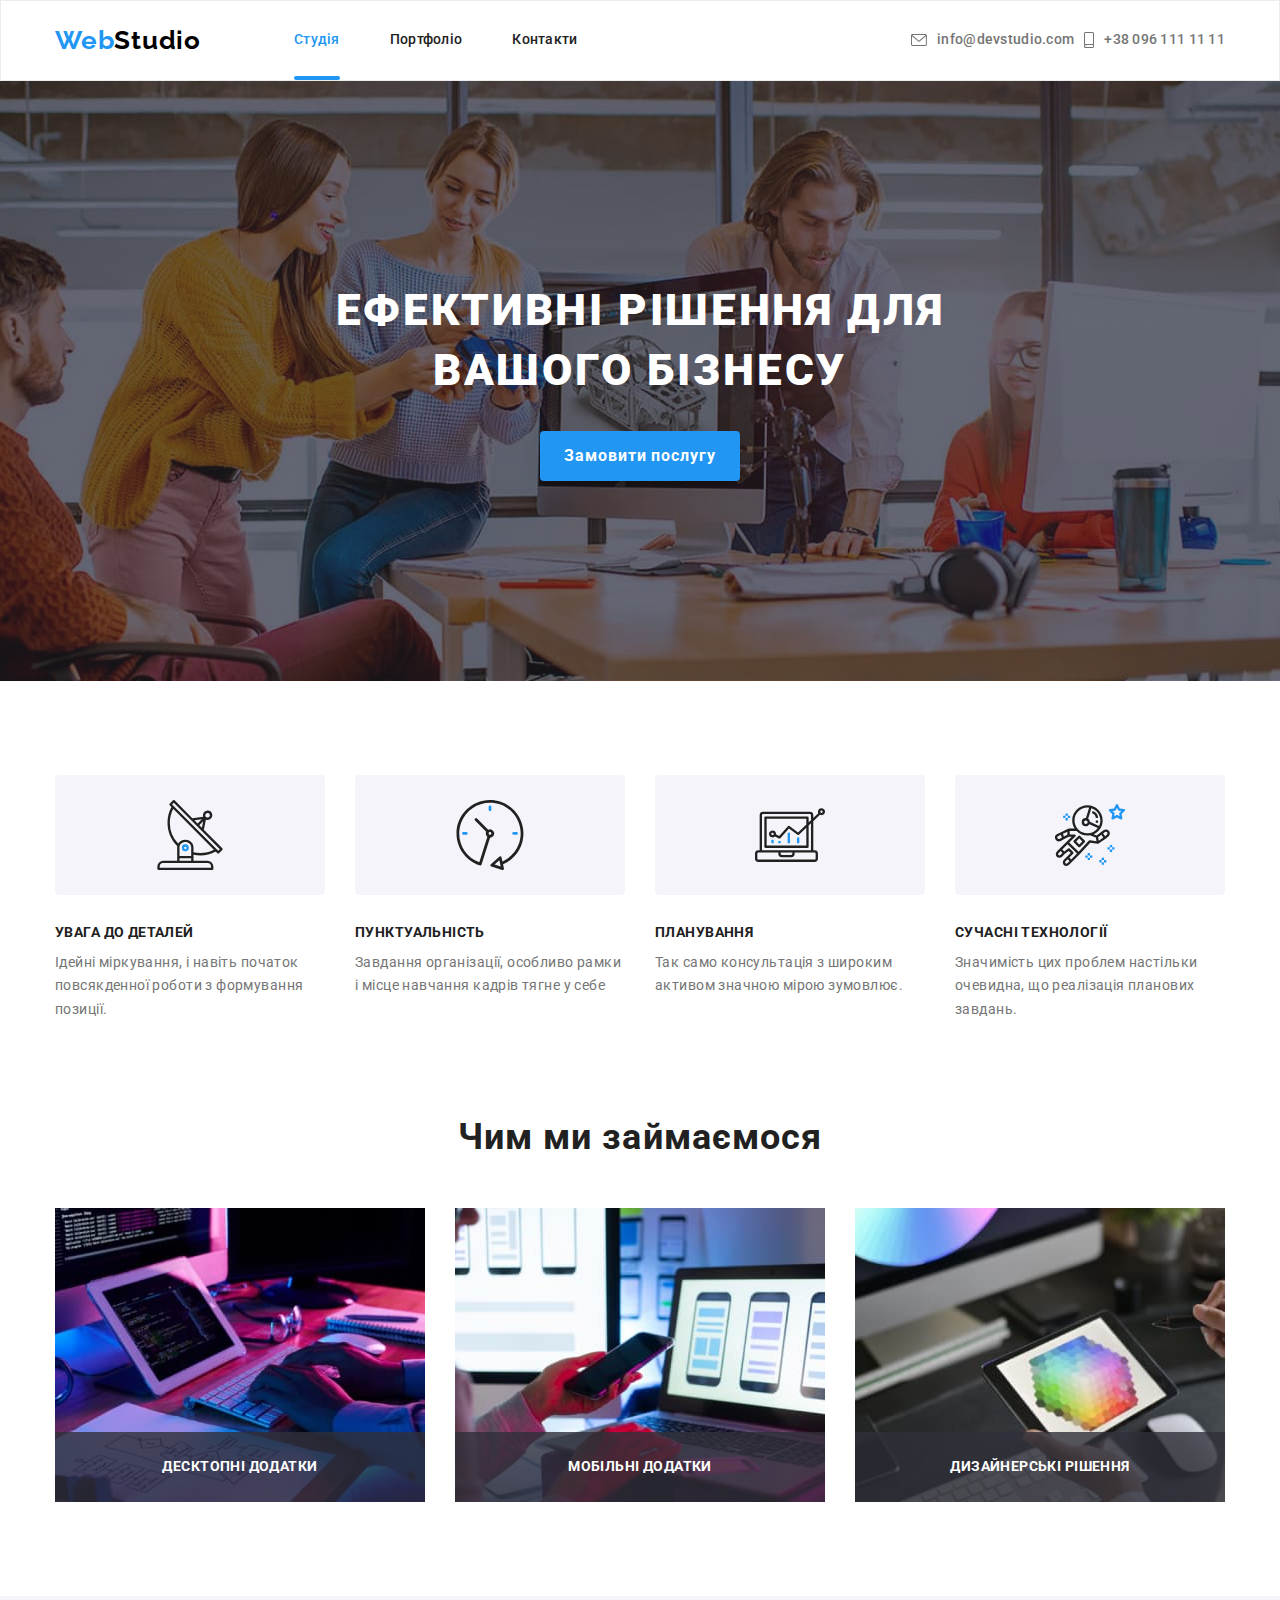
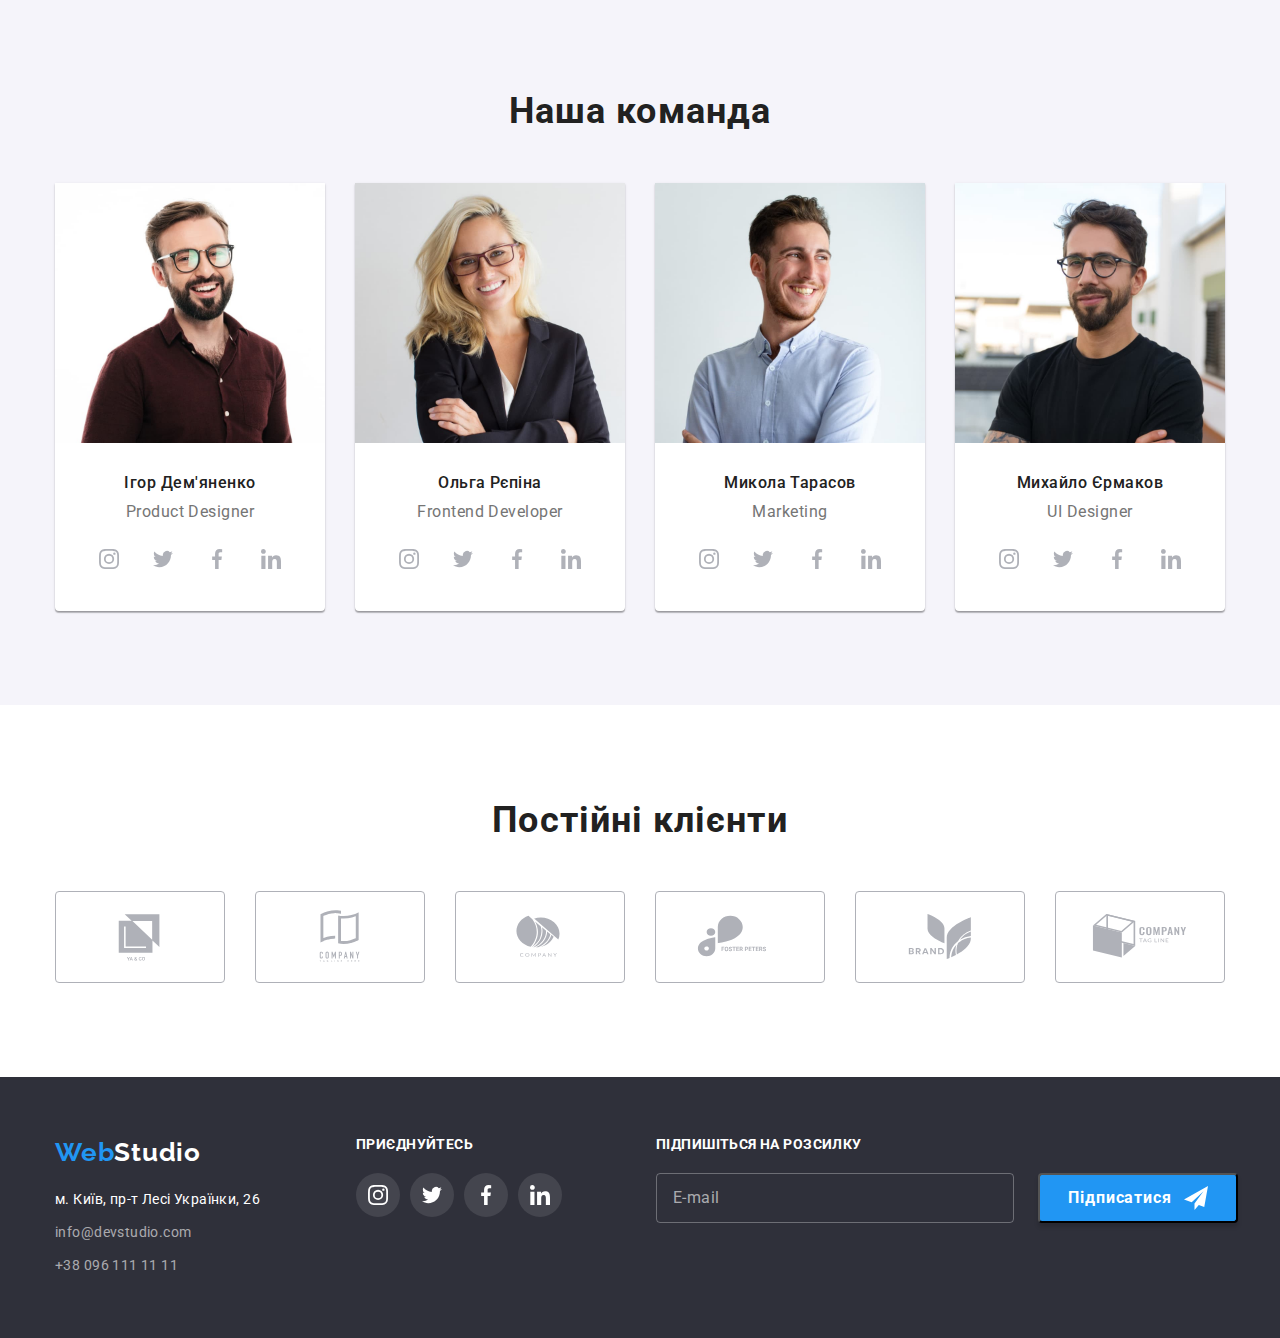
<file: index.html>
<!DOCTYPE html>
<html lang="uk">
  <head>
    <meta charset="UTF-8" />
    <meta http-equiv="X-UA-Compatible" content="IE=edge" />
    <meta name="viewport" content="width=device-width, initial-scale=1.0" />
    <title>Document</title>
    <link rel="preconnect" href="https://fonts.googleapis.com" />
    <link rel="preconnect" href="https://fonts.gstatic.com" crossorigin />
    <link
      href="https://fonts.googleapis.com/css2?family=Raleway:wght@700&family=Roboto:wght@400;500;700;900&display=swap"
      rel="stylesheet"
    />
    <link
      rel="stylesheet"
      href="https://cdnjs.cloudflare.com/ajax/libs/modern-normalize/1.1.0/modern-normalize.min.css"
    />
    <!-- <link rel="stylesheet" href="./css/styles.css" /> -->
    <link rel="stylesheet" href="./css/main.min.css" />
  </head>
  <body>
    <header class="header">
      <div class="container header__container">
        <nav class="navigation">
          <a href="./index.html" class="logo navigation__logo link">
            <span class="logoaccent">Web</span>Studio</a
          >
          <ul class="navigation__list list">
            <li><a href="./index.html" class="link current">Студія</a></li>
            <li><a href="./portfolio.html" class="link">Портфоліо</a></li>
            <li><a href="" class="link">Контакти</a></li>
          </ul>
        </nav>
        <ul class="contact list">
          <li class="contact__item">
            <a href="mailto:info@devstudio.com" class="link list contact-link">
              <svg class="icon-mail" width="16" height="12">
                <use href="./images/icons.svg#icon-envelope"></use>
              </svg>
              info@devstudio.com</a
            >
          </li>
          <li class="contact__item">
            <a href="tel:+380961111111" class="link list contact-link">
              <svg class="icon-tel" width="10" height="16">
                <use href="./images/icons.svg#icon-smartphone"></use>
              </svg>
              +38 096 111 11 11</a
            >
          </li>
        </ul>
        <button type="button" class="button menu-open" data-menu-open>
          <svg width="40" height="40">
            <use href="./images/icons.svg#icon-menu-open"></use>
          </svg>
        </button>
      </div>
      <div class="mob-menu is-hidden" data-menu>
        <div class="menu-container">
          <div class="mob-menu-top">
            <button type="button" class="button menu-close" data-menu-close>
              <svg width="40" height="40">
                <use href="./images/icons.svg#icon-menu-close"></use>
              </svg>
            </button>
            <div>
              <ul class="mob-navigation-list list">
                <li class="mob-navigation-list__item">
                  <a
                    href="./index.html"
                    class="link mob-navigation-list__link current"
                    >Студія</a
                  >
                </li>
                <li class="mob-navigation-list__item">
                  <a
                    href="./portfolio.html"
                    class="link mob-navigation-list__link"
                    >Портфоліо</a
                  >
                </li>
                <li class="mob-navigation-list__item">
                  <a href="" class="link mob-navigation-list__link">Контакти</a>
                </li>
              </ul>
            </div>
          </div>
          <div class="mob-menu-bottom">
            <ul class="mob-contact list">
              <li class="mob-contact__item">
                <a href="tel:+380961111111" class="link list mob-contact-tel"
                  >+38 096 111 11 11</a
                >
              </li>
              <li class="mob-contact__item">
                <a
                  href="mailto:info@devstudio.com"
                  class="link list mob-contact-mail"
                  >info@devstudio.com</a
                >
              </li>
            </ul>
            <ul class="mob-soc-list list">
              <li class="mob-soc-item">
                <a
                  href=""
                  target="_blank"
                  rel="noopener noreferrer nofollow"
                  class="mob-soc-link link"
                  >Instagram</a
                >
              </li>
              <li class="mob-soc-item">
                <a
                  href=""
                  target="_blank"
                  rel="noopener noreferrer nofollow"
                  class="mob-soc-link link"
                >
                  Twitter</a
                >
              </li>
              <li class="mob-soc-item">
                <a
                  href=""
                  target="_blank"
                  rel="noopener noreferrer nofollow"
                  class="mob-soc-link link"
                >
                  Facebook</a
                >
              </li>
              <li class="mob-soc-item">
                <a
                  href=""
                  target="_blank"
                  rel="noopener noreferrer nofollow"
                  class="mob-soc-link link"
                >
                  LinkedIn</a
                >
              </li>
            </ul>
          </div>
        </div>
      </div>
    </header>
    <main>
      <section class="section hero">
        <div class="container">
          <h1 class="hero-title">Ефективні рішення для вашого бізнесу</h1>
          <button type="button" class="hero-button" data-modal-open>
            Замовити послугу
          </button>
        </div>
      </section>
      <section class="section">
        <div class="container">
          <h2 class="section-title visually-hidden">Переваги</h2>
          <ul class="features list">
            <li class="features__item">
              <div class="features__icon">
                <svg width="70" height="70">
                  <use href="./images/icons.svg#icon-antenna"></use>
                </svg>
              </div>
              <h3 class="features__title">Увага до деталей</h3>
              <p class="features__txt">
                Ідейні міркування, і навіть початок повсякденної роботи з
                формування позиції.
              </p>
            </li>
            <li class="features__item">
              <div class="features__icon">
                <svg width="70" height="70">
                  <use href="./images/icons.svg#icon-clock"></use>
                </svg>
              </div>
              <h3 class="features__title">Пунктуальність</h3>
              <p class="features__txt">
                Завдання організації, особливо рамки і місце навчання кадрів
                тягне у себе
              </p>
            </li>
            <li class="features__item">
              <div class="features__icon">
                <svg width="70" height="70">
                  <use href="./images/icons.svg#icon-diagram"></use>
                </svg>
              </div>
              <h3 class="features__title">Планування</h3>
              <p class="features__txt">
                Так само консультація з широким активом значною мірою зумовлює.
              </p>
            </li>
            <li class="features__item">
              <div class="features__icon">
                <svg width="70" height="70">
                  <use href="./images/icons.svg#icon-astronaut"></use>
                </svg>
              </div>
              <h3 class="features__title">Сучасні технології</h3>
              <p class="features__txt">
                Значимість цих проблем настільки очевидна, що реалізація
                планових завдань.
              </p>
            </li>
          </ul>
        </div>
      </section>
      <section class="section works">
        <div class="container">
          <h2 class="section-title work__title">Чим ми займаємося</h2>
          <ul class="work__list list">
            <li>
              <div class="work__thumb">
                <img
                  srcset="
                    ./images/works/box1.jpg     1x,
                    ./images/works/box-1-2x.jpg 2x
                  "
                  src="./images/works/box1.jpg"
                  alt="Руки на клавіатурі"
                  width="370"
                />
                <p class="work__name">Десктопні додатки</p>
              </div>
            </li>
            <li>
              <div class="work__thumb">
                <img
                  srcset="
                    ./images/works/box2.jpg     1x,
                    ./images/works/box-2-2x.jpg 2x
                  "
                  src="./images/works/box2.jpg"
                  alt="Руки з телефоном"
                  width="370"
                />
                <p class="work__name">Мобільні додатки</p>
              </div>
            </li>
            <li>
              <div class="work__thumb">
                <img
                  srcset="
                    ./images/works/box3.jpg     1x,
                    ./images/works/box-3-2x.jpg 2x
                  "
                  src="./images/works/box3.jpg"
                  alt="Руки з планшетом"
                  width="370"
                />
                <p class="work__name">Дизайнерські рішення</p>
              </div>
            </li>
          </ul>
        </div>
      </section>
      <section class="section team-section">
        <div class="container">
          <h2 class="section-title">Наша команда</h2>
          <ul class="team-list list">
            <li>
              <picture>
                <source
                  srcset="
                    ./images/team/demianenko.jpg    1x,
                    ./images/team/demianenko-2x.jpg 2x
                  "
                  media="(min-width: 1200px)"
                />
                <source
                  srcset="
                    ./images/team/demianenko-tab.jpg    1x,
                    ./images/team/demianenko-tab-2x.jpg 2x
                  "
                  media="(min-width: 768px)"
                />
                <source
                  srcset="
                    ./images/team/demianenko-mob.jpg    1x,
                    ./images/team/demianenko-mob-2x.jpg 2x
                  "
                  media="(min-width: 320px)"
                />
                <img
                  src="./images/team/demianenko.jpg"
                  alt="хлопець в бордовій сорочці"
                  width="450"
                  class="team-list-img"
                />
              </picture>
              <div class="team-sign">
                <h3 class="section-title">Ігор Дем'яненко</h3>
                <p lang="en">Product Designer</p>
                <ul class="soc-list list">
                  <li class="soc-item">
                    <a
                      href=""
                      target="_blank"
                      rel="noopener noreferrer nofollow"
                      class="soc-link link"
                    >
                      <svg class="soc-icon" width="20" height="20">
                        <use
                          href="./images/icons.svg#icon-instagram"
                        ></use></svg
                    ></a>
                  </li>
                  <li class="soc-item">
                    <a
                      href=""
                      target="_blank"
                      rel="noopener noreferrer nofollow"
                      class="soc-link link"
                    >
                      <svg class="soc-icon" width="20" height="20">
                        <use href="./images/icons.svg#icon-twitter"></use></svg
                    ></a>
                  </li>
                  <li class="soc-item">
                    <a
                      href=""
                      target="_blank"
                      rel="noopener noreferrer nofollow"
                      class="soc-link link"
                    >
                      <svg class="soc-icon" width="20" height="20">
                        <use href="./images/icons.svg#icon-facebook"></use></svg
                    ></a>
                  </li>
                  <li class="soc-item">
                    <a
                      href=""
                      target="_blank"
                      rel="noopener noreferrer nofollow"
                      class="soc-link link"
                    >
                      <svg class="soc-icon" width="20" height="20">
                        <use href="./images/icons.svg#icon-linkedin"></use></svg
                    ></a>
                  </li>
                </ul>
              </div>
            </li>
            <li>
              <picture>
                <source
                  srcset="
                    ./images/team/repina.jpg    1x,
                    ./images/team/repina-2x.jpg 2x
                  "
                  media="(min-width: 1200px)"
                />
                <source
                  srcset="
                    ./images/team/repina-tab.jpg    1x,
                    ./images/team/repina-tab-2x.jpg 2x
                  "
                  media="(min-width: 768px)"
                />
                <source
                  srcset="
                    ./images/team/repina-mob.jpg    1x,
                    ./images/team/repina-mob-2x.jpg 2x
                  "
                  media="(min-width: 320px)"
                />
                <img
                  src="./images/team/repina.jpg"
                  alt="Дівчина в окулярах"
                  width="450"
                  class="team-list-img"
                />
              </picture>

              <div class="team-sign">
                <h3 class="section-title">Ольга Рєпіна</h3>
                <p lang="en">Frontend Developer</p>
                <ul class="soc-list list">
                  <li class="soc-item">
                    <a
                      href=""
                      target="_blank"
                      rel="noopener noreferrer nofollow"
                      class="soc-link link"
                    >
                      <svg class="soc-icon" width="20" height="20">
                        <use
                          href="./images/icons.svg#icon-instagram"
                        ></use></svg
                    ></a>
                  </li>
                  <li class="soc-item">
                    <a
                      href=""
                      target="_blank"
                      rel="noopener noreferrer nofollow"
                      class="soc-link link"
                    >
                      <svg class="soc-icon" width="20" height="20">
                        <use href="./images/icons.svg#icon-twitter"></use></svg
                    ></a>
                  </li>
                  <li class="soc-item">
                    <a
                      href=""
                      target="_blank"
                      rel="noopener noreferrer nofollow"
                      class="soc-link link"
                    >
                      <svg class="soc-icon" width="20" height="20">
                        <use href="./images/icons.svg#icon-facebook"></use></svg
                    ></a>
                  </li>
                  <li class="soc-item">
                    <a
                      href=""
                      target="_blank"
                      rel="noopener noreferrer nofollow"
                      class="soc-link link"
                    >
                      <svg class="soc-icon" width="20" height="20">
                        <use href="./images/icons.svg#icon-linkedin"></use></svg
                    ></a>
                  </li>
                </ul>
              </div>
            </li>
            <li>
              <picture>
                <source
                  srcset="
                    ./images/team/tarasov.jpg    1x,
                    ./images/team/tarasov-2x.jpg 2x
                  "
                  media="(min-width: 1200px)"
                />
                <source
                  srcset="
                    ./images/team/tarasov-tab.jpg    1x,
                    ./images/team/tarasov-tab-2x.jpg 2x
                  "
                  media="(min-width: 768px)"
                />
                <source
                  srcset="
                    ./images/team/tarasov-mob.jpg    1x,
                    ./images/team/tarasov-mob-2x.jpg 2x
                  "
                  media="(min-width: 320px)"
                />
                <img
                  src="./images/team/tarasov.jpg"
                  alt="хлопець в білій сорочці"
                  width="450"
                  class="team-list-img"
                />
              </picture>
              <div class="team-sign">
                <h3 class="section-title">Микола Тарасов</h3>
                <p lang="en">Marketing</p>
                <ul class="soc-list list">
                  <li class="soc-item">
                    <a
                      href=""
                      target="_blank"
                      rel="noopener noreferrer nofollow"
                      class="soc-link link"
                    >
                      <svg class="soc-icon" width="20" height="20">
                        <use
                          href="./images/icons.svg#icon-instagram"
                        ></use></svg
                    ></a>
                  </li>
                  <li class="soc-item">
                    <a
                      href=""
                      target="_blank"
                      rel="noopener noreferrer nofollow"
                      class="soc-link link"
                    >
                      <svg class="soc-icon" width="20" height="20">
                        <use href="./images/icons.svg#icon-twitter"></use></svg
                    ></a>
                  </li>
                  <li class="soc-item">
                    <a
                      href=""
                      target="_blank"
                      rel="noopener noreferrer nofollow"
                      class="soc-link link"
                    >
                      <svg class="soc-icon" width="20" height="20">
                        <use href="./images/icons.svg#icon-facebook"></use></svg
                    ></a>
                  </li>
                  <li class="soc-item">
                    <a
                      href=""
                      target="_blank"
                      rel="noopener noreferrer nofollow"
                      class="soc-link link"
                    >
                      <svg class="soc-icon" width="20" height="20">
                        <use href="./images/icons.svg#icon-linkedin"></use></svg
                    ></a>
                  </li>
                </ul>
              </div>
            </li>
            <li>
              <picture>
                <source
                  srcset="
                    ./images/team/ermakov.jpg    1x,
                    ./images/team/ermakov-2x.jpg 2x
                  "
                  media="(min-width: 1200px)"
                />
                <source
                  srcset="
                    ./images/team/ermakov-tab.jpg    1x,
                    ./images/team/ermakov-tab-2x.jpg 2x
                  "
                  media="(min-width: 768px)"
                />
                <source
                  srcset="
                    ./images/team/ermakov-mob.jpg    1x,
                    ./images/team/ermakov-mob-2x.jpg 2x
                  "
                  media="(min-width: 320px)"
                />
                <img
                  src="./images/team/ermakov.jpg"
                  alt="хлопець в окулярах"
                  width="450"
                  class="team-list-img"
                />
              </picture>
              <div class="team-sign">
                <h3 class="section-title">Михайло Єрмаков</h3>
                <p lang="en">UI Designer</p>
                <ul class="soc-list list">
                  <li class="soc-item">
                    <a
                      href=""
                      target="_blank"
                      rel="noopener noreferrer nofollow"
                      class="soc-link link"
                    >
                      <svg class="soc-icon" width="20" height="20">
                        <use
                          href="./images/icons.svg#icon-instagram"
                        ></use></svg
                    ></a>
                  </li>
                  <li class="soc-item">
                    <a
                      href=""
                      target="_blank"
                      rel="noopener noreferrer nofollow"
                      class="soc-link link"
                    >
                      <svg class="soc-icon" width="20" height="20">
                        <use href="./images/icons.svg#icon-twitter"></use></svg
                    ></a>
                  </li>
                  <li class="soc-item">
                    <a
                      href=""
                      target="_blank"
                      rel="noopener noreferrer nofollow"
                      class="soc-link link"
                    >
                      <svg class="soc-icon" width="20" height="20">
                        <use href="./images/icons.svg#icon-facebook"></use></svg
                    ></a>
                  </li>
                  <li class="soc-item">
                    <a
                      href=""
                      target="_blank"
                      rel="noopener noreferrer nofollow"
                      class="soc-link link"
                    >
                      <svg class="soc-icon" width="20" height="20">
                        <use href="./images/icons.svg#icon-linkedin"></use></svg
                    ></a>
                  </li>
                </ul>
              </div>
            </li>
          </ul>
        </div>
      </section>
      <section class="section clients-section">
        <div class="container">
          <h2 class="section-title clients-section-title">Постійні клієнти</h2>
          <ul class="client-list list">
            <li class="client-item">
              <a href="" class="client-link link">
                <svg class="client-icon" width="106" height="60">
                  <use href="./images/icons.svg#icon-client1"></use>
                </svg>
              </a>
            </li>
            <li class="client-item">
              <a href="" class="client-link link">
                <svg class="client-icon" width="106" height="60">
                  <use href="./images/icons.svg#icon-client2"></use>
                </svg>
              </a>
            </li>
            <li class="client-item">
              <a href="" class="client-link link">
                <svg class="client-icon" width="106" height="60">
                  <use href="./images/icons.svg#icon-client3"></use>
                </svg>
              </a>
            </li>
            <li class="client-item">
              <a href="" class="client-link link">
                <svg class="client-icon" width="106" height="60">
                  <use href="./images/icons.svg#icon-client4"></use>
                </svg>
              </a>
            </li>
            <li class="client-item">
              <a href="" class="client-link link">
                <svg class="client-icon" width="106" height="60">
                  <use href="./images/icons.svg#icon-client5"></use>
                </svg>
              </a>
            </li>
            <li class="client-item">
              <a href="" class="client-link link">
                <svg class="client-icon" width="106" height="60">
                  <use href="./images/icons.svg#icon-client6"></use>
                </svg>
              </a>
            </li>
          </ul>
        </div>
      </section>
    </main>
    <footer class="section footer">
      <div class="container footer-container">
        <div class="footer-thumb">
          <div class="footer-block">
            <a href="./index.html" class="logo link">
              <span class="logoaccent">Web</span>Studio
            </a>
            <address>
              <ul class="footer-list list">
                <li class="footer-list-item">
                  <a
                    href="https://goo.gl/maps/CPtrU1FHBa2aNyZL9"
                    target="_blank"
                    rel="noopener noreferrer nofollow"
                    class="link"
                    >м. Київ, пр-т Лесі Українки, 26</a
                  >
                </li>
                <li class="footer-list-item">
                  <a href="mailto:info@devstudio.com" class="link mail"
                    >info@devstudio.com</a
                  >
                </li>
                <li class="footer-list-item">
                  <a href="tel:+380961111111" class="link tel"
                    >+38 096 111 11 11</a
                  >
                </li>
              </ul>
            </address>
          </div>
          <div class="footer-block">
            <p class="footer-slogan">приєднуйтесь</p>
            <ul class="footer-soc-list list">
              <li class="footer-soc-item">
                <a
                  href=""
                  target="_blank"
                  rel="noopener noreferrer nofollow"
                  class="footer-soc-link link"
                >
                  <svg class="soc-icon" width="20" height="20">
                    <use href="./images/icons.svg#icon-instagram"></use></svg
                ></a>
              </li>
              <li class="footer-soc-item">
                <a
                  href=""
                  target="_blank"
                  rel="noopener noreferrer nofollow"
                  class="footer-soc-link link"
                >
                  <svg class="soc-icon" width="20" height="20">
                    <use href="./images/icons.svg#icon-twitter"></use></svg
                ></a>
              </li>
              <li class="footer-soc-item">
                <a
                  href=""
                  target="_blank"
                  rel="noopener noreferrer nofollow"
                  class="footer-soc-link link"
                >
                  <svg class="soc-icon" width="20" height="20">
                    <use href="./images/icons.svg#icon-facebook"></use></svg
                ></a>
              </li>
              <li class="footer-soc-item">
                <a
                  href=""
                  target="_blank"
                  rel="noopener noreferrer nofollow"
                  class="footer-soc-link link"
                >
                  <svg class="soc-icon" width="20" height="20">
                    <use href="./images/icons.svg#icon-linkedin"></use></svg
                ></a>
              </li>
            </ul>
          </div>
        </div>
        <div class="footer-block">
          <p class="mailing-slogan">Підпишіться на розсилку</p>
          <form class="form-mailing">
            <input
              class="mailing-input"
              type="email"
              name="mail"
              id="mail"
              placeholder="E-mail"
            />
            <label for="mail"></label>
            <button type="submit" class="mailing-btn">
              Підписатися
              <svg class="mailing-icon" width="24" height="24">
                <use href="./images/icons.svg#icon-send"></use>
              </svg>
            </button>
          </form>
        </div>
      </div>
    </footer>
    <div class="backdrop is-hidden" data-modal>
      <div class="modal">
        <button type="button" class="modal-close" data-modal-close>
          <svg class="modal-close-icon" width="18" height="18">
            <use href="./images/icons.svg#icon-close"></use>
          </svg>
        </button>
        <p class="modal-title">Залиште свої дані, ми вам передзвонимо</p>
        <form class="modal-form">
          <div class="modal-field">
            <label for="user-name" class="input-label">Ім'я</label>
            <div class="input-wrap">
              <input
                type="text"
                name="user-name"
                id="user-name"
                class="modal-input"
                autofocus
                required
              />
              <svg class="modal-icon" width="18" height="18">
                <use href="./images/icons.svg#icon-person"></use>
              </svg>
            </div>
          </div>
          <div class="modal-field">
            <label for="user-tel" class="input-label">Телефон</label>
            <div class="input-wrap">
              <input
                type="tel"
                name="user-tel"
                id="user-tel"
                class="modal-input"
                required
              />
              <svg class="modal-icon" width="18" height="18">
                <use href="./images/icons.svg#icon-phone"></use>
              </svg>
            </div>
          </div>
          <div class="modal-field">
            <label for="user-email" class="input-label">Пошта</label>
            <div class="input-wrap">
              <input
                type="email"
                name="user-email"
                id="user-email"
                class="modal-input"
                required
              />
              <svg class="modal-icon" width="18" height="18">
                <use href="./images/icons.svg#icon-email"></use>
              </svg>
            </div>
          </div>
          <div class="textarea-field">
            <label for="user-comment" class="input-label">Коментар</label>
            <textarea
              name="user-comment"
              id="user-comment"
              placeholder="Введіть текст"
              class="modal-textarea"
            ></textarea>
          </div>
          <div class="check-field">
            <input
              type="checkbox"
              name="privacy"
              id="privacy"
              required
              class="input-check"
            />
            <label for="privacy" class="check-text">
              <span class="checked-icon">
                <svg width="16" height="15">
                  <use href="./images/icons.svg#icon-checked"></use>
                </svg>
              </span>
              Погоджуюся з розсилкою та приймаю
              <a href="" class="link check-link">Умови договору</a></label
            >
          </div>
          <div class="modal-sendbtn">
            <button type="submit" class="button-send-form">Відправити</button>
          </div>
        </form>
      </div>
    </div>
    <script src="./js/modal.js"></script>
    <script src="./js/menu.js"></script>
  </body>
</html>
</file>
<file: css/styles.css>
/*акцент #2196F3*/
/*основной цвет текста #757575*/
/*цвет заголовков #212121 */
/*белый #FFFFFF */
/*переменный цвет фона #F5F4FA*/
/*альтернативный цвет фона #2F303A*/

/* HEADER */






/* Site auth */



/* Hero */

  




/* Section */

/* Features */





/* Works */




/* Team */






/* Clients */


/* Portfolio filter */



/* Portfolio gallery */




/* Footer */






/* Modal */
</file>
<file: css/main.min.css>
html{box-sizing:border-box}*,*::before,*::after{box-sizing:inherit}:root{--color-accent: #2196f3;--primary-text-color: #757575;--secondary-text-color: #212121;--text-white: #ffffff;--text-black: #000000;--footer-mail-tel: rgba(255, 255, 255, 0.6);--bcg-main: #ffffff;--bcg-secondary: #f5f4fa;--bcg-dark: #2f303a;--bcg-btn-hover: #188ce8}p,h1,h2,h3,h4,h5,h6{margin:0}ul,ol{margin:0;padding-left:0}button{cursor:pointer}address{font-style:normal}img{display:block;width:100%;height:auto;max-width:100%}body{background-color:var(--bcg-main);color:var(--primary-text-color);font-family:Roboto,sans-serif}.is-hidden{opacity:0;visibility:hidden;pointer-events:none}.list{list-style:none}.link{text-decoration:none}.container{padding-left:15px;padding-right:15px;margin:0 auto}@media screen and (min-width: 480px){.container{width:480px}}@media screen and (min-width: 768px){.container{width:768px}}@media screen and (min-width: 1200px){.container{width:1200px}}.section{background-color:var(--bcg-main);padding-top:60px;padding-bottom:60px}@media screen and (min-width: 1200px){.section{padding-top:94px;padding-bottom:94px}}.section-title{color:var(--secondary-text-color)}.visually-hidden{position:absolute;white-space:nowrap;width:1px;height:1px;overflow:hidden;border:0;padding:0;clip:rect(0 0 0 0);-webkit-clip-path:inset(50%);clip-path:inset(50%);margin:-1px}.header{padding-top:6px;padding-bottom:6px;border:1px solid #ececec}@media screen and (min-width: 768px){.header{padding-top:18px;padding-bottom:18px}}@media screen and (min-width: 1200px){.header{padding-top:24px;padding-bottom:24px}}.header__container{display:flex;align-items:center}.navigation{display:flex;align-items:center}.logo{font-family:"Raleway",sans-serif;font-weight:700;font-size:24px;line-height:1.16;letter-spacing:.03em;color:var(--text-black)}@media screen and (min-width: 1200px){.logo{font-size:26px;line-height:1.19}}@media screen and (min-width: 768px){.navigation__logo{margin-right:88px}}@media screen and (min-width: 1200px){.navigation__logo{margin-right:93px}}.logoaccent{font-family:"Raleway",sans-serif;font-weight:700;font-size:24px;line-height:1.16;letter-spacing:.03em;color:var(--color-accent)}@media screen and (min-width: 1200px){.logoaccent{font-size:26px;line-height:1.19}}.navigation__list{display:none;gap:50px;width:281px;height:16px}.navigation__list .link{position:relative;display:block;font-weight:500;font-size:14px;line-height:1.14;letter-spacing:.02em;color:var(--secondary-text-color);transition:color 250ms cubic-bezier(0.4, 0, 0.2, 1)}@media screen and (min-width: 768px){.navigation__list .link{height:40px}}@media screen and (min-width: 1200px){.navigation__list .link{height:40px}}.navigation__list .link:hover,.navigation__list .link:focus{color:var(--color-accent)}@media screen and (min-width: 768px){.navigation__list{display:flex}}.navigation__list .link.current{color:var(--color-accent)}.navigation__list .link.current:after{content:"";position:absolute;left:0;top:100%;transform:translate(0, 100%);width:100%;height:4px;background-color:var(--color-accent);border-radius:2px;display:block}.contact{display:none;align-items:center;justify-content:center;margin-left:auto;gap:50px}.contact-link{display:flex;align-items:center;gap:10px;fill:currentColor}@media screen and (min-width: 768px){.contact{display:flex;flex-direction:column;align-items:flex-start;justify-content:flex-start;gap:10px}}@media screen and (min-width: 1200px){.contact{display:flex;flex-direction:row;align-items:center;gap:10px}}@media screen and (min-width: 768px){.icon-mail{width:14px;height:10px}.icon-mail .icon-tel{width:10px;height:14px}}@media screen and (min-width: 1200px){.icon-mail{width:16px;height:12px}.icon-mail .icon-tel{width:10px;height:16px}}.contact .link{font-weight:500;font-size:14px;line-height:1.14;letter-spacing:.02em;color:var(--primary-text-color);transition:color 250ms cubic-bezier(0.4, 0, 0.2, 1)}.contact .link:hover,.contact .link:focus{color:var(--color-accent)}.menu-open{margin-left:auto;border:none;background-color:rgba(0,0,0,0)}@media screen and (min-width: 768px){.menu-open{display:none}}.mob-menu{position:relative;width:100vw;height:100vh;background-color:#fff;top:0;position:fixed;z-index:1;padding-top:48px;padding-bottom:48px}.mob-menu>.menu-container{height:100%;display:flex;flex-direction:column;justify-content:space-between;overflow:auto}.menu-container{padding-left:40px;padding-right:40px}.menu-close{position:absolute;top:10px;right:15px;border:none;background-color:rgba(0,0,0,0)}.menu-close:hover,.menu-close:focus{fill:var(--color-accent)}.mob-navigation-list{display:flex;flex-direction:column;gap:32px}.mob-navigation-list__link{display:block;font-weight:500;font-size:40px;line-height:1.17;letter-spacing:.02em;color:var(--secondary-text-color);transition:color 250ms cubic-bezier(0.4, 0, 0.2, 1)}.mob-navigation-list__link:hover,.mob-navigation-list__link:focus{color:var(--color-accent)}.mob-navigation-list__link.current{color:var(--color-accent)}.mob-menu-bottom{display:flex;flex-direction:column;gap:64px}.mob-contact{display:flex;flex-direction:column;gap:32px}.mob-contact-tel{font-weight:500;font-size:34px;line-height:1.1764705882;letter-spacing:.02em;color:var(--color-accent)}.mob-contact-mail{display:block;font-weight:500;font-size:24px;line-height:1.1666666667;letter-spacing:.02em;color:var(--primary-text-color)}.mob-soc-list{display:flex;gap:20px}.mob-soc-item{position:relative}.mob-soc-item:not(:last-child)::after{position:absolute;content:"";right:-10px;width:1px;height:22px;background-color:rgba(33,33,33,.2)}.mob-soc-link{font-weight:500;font-size:18px;line-height:1.22;letter-spacing:.02em;color:var(--color-accent)}.hero{max-width:480px;width:100%;padding-top:118px;padding-bottom:118px;margin-left:auto;margin-right:auto;background-color:var(--bcg-dark);background-image:linear-gradient(rgba(47, 48, 58, 0.4), rgba(47, 48, 58, 0.4)),url("../images/hero/hero-mob.jpg");background-size:cover;background-repeat:no-repeat;background-position:center;color:var(--text-white)}@media(min-device-pixel-ratio: 2),(-webkit-min-device-pixel-ratio: 2),(min-resolution: 192dpi),(min-resolution: 2dppx){.hero{background-image:linear-gradient(rgba(47, 48, 58, 0.4), rgba(47, 48, 58, 0.4)),url("../images/hero/hero-mob-2x.jpg")}}@media screen and (min-width: 768px){.hero{max-width:768px;background-image:linear-gradient(rgba(47, 48, 58, 0.4), rgba(47, 48, 58, 0.4)),url("../images/hero/hero-tab.jpg")}}@media screen and (min-width: 768px)and (min-device-pixel-ratio: 2),screen and (min-width: 768px)and (-webkit-min-device-pixel-ratio: 2),screen and (min-width: 768px)and (min-resolution: 192dpi),screen and (min-width: 768px)and (min-resolution: 2dppx){.hero{background-image:linear-gradient(rgba(47, 48, 58, 0.4), rgba(47, 48, 58, 0.4)),url("../images/hero/hero-tab-2x.jpg")}}@media screen and (min-width: 1200px){.hero{max-width:1600px;padding-top:200px;padding-bottom:200px;background-image:linear-gradient(rgba(47, 48, 58, 0.4), rgba(47, 48, 58, 0.4)),url("../images/hero/hero.jpg")}}@media screen and (min-width: 1200px)and (min-device-pixel-ratio: 2),screen and (min-width: 1200px)and (-webkit-min-device-pixel-ratio: 2),screen and (min-width: 1200px)and (min-resolution: 192dpi),screen and (min-width: 1200px)and (min-resolution: 2dppx){.hero{background-image:linear-gradient(rgba(47, 48, 58, 0.4), rgba(47, 48, 58, 0.4)),url("../images/hero/hero-2x.jpg")}}.hero-title{display:block;font-weight:900;font-size:26px;line-height:1.62;text-align:center;letter-spacing:.06em;text-transform:uppercase;margin:0 auto 30px auto}@media screen and (min-width: 768px){.hero-title{max-width:360px}}@media screen and (min-width: 1200px){.hero-title{font-size:44px;line-height:1.36;max-width:696px}}.hero-button{display:block;font-family:inherit;font-weight:700;font-size:16px;line-height:1.875;letter-spacing:.06em;background-color:var(--color-accent);color:var(--text-white);box-shadow:0px 4px 4px rgba(0,0,0,.15);border:none;border-radius:4px;width:200px;height:50px;margin:0 auto;transition:color 250ms cubic-bezier(0.4, 0, 0.2, 1),background-color 250ms cubic-bezier(0.4, 0, 0.2, 1),box-shadow 250ms cubic-bezier(0.4, 0, 0.2, 1)}.hero-button:hover,.hero-button:focus{background-color:var(--bcg-btn-hover);color:var(--text-white);box-shadow:0px 4px 4px rgba(0,0,0,.15)}.features{display:flex;flex-wrap:wrap;gap:30px}.features li{width:100%}@media screen and (min-width: 768px){.features li{width:calc((100% - 30px)/2)}}@media screen and (min-width: 1200px){.features li{width:calc((100% - 90px)/4)}}.features__icon{display:flex;height:120px;background-color:var(--bcg-secondary);border-radius:4px;align-items:center;justify-content:center;margin-bottom:30px}.features__title{font-size:14px;line-height:1.14;font-weight:700;letter-spacing:.03em;text-transform:uppercase;text-align:center;color:var(--secondary-text-color);margin-bottom:10px}@media screen and (min-width: 768px){.features__title{text-align:start}}.features__txt{font-size:14px;line-height:1.71;letter-spacing:.03em;font-size:14px;line-height:1.71;letter-spacing:.03em;color:var(--primary-text-color)}.works{padding-top:0}@media(max-width: 1199px){.works{display:none}}.work__title{font-weight:700;font-size:36px;line-height:1.17;text-align:center;letter-spacing:.03em;margin-bottom:50px}.work__list{display:flex;gap:30px}.work__thumb{position:relative}.work__name{position:absolute;bottom:0;width:100%;height:70px;display:flex;font-weight:700;font-size:14px;line-height:1.14;align-items:center;justify-content:center;letter-spacing:.03em;text-transform:uppercase;background-color:rgba(47,48,58,.8);color:var(--text-white)}.team-section{background-color:var(--bcg-secondary)}.team-section h2{font-weight:700;font-size:28px;line-height:1.14;text-align:center;letter-spacing:.03em;margin-bottom:30px}@media screen and (min-width: 1200px){.team-section h2{font-size:36px;line-height:1.17;margin-bottom:50px}}.team-list{display:flex;flex-wrap:wrap;gap:30px}.team-list>li{width:100%;box-shadow:0px 1px 3px rgba(0,0,0,.12),0px 1px 1px rgba(0,0,0,.14),0px 2px 1px rgba(0,0,0,.2);border-radius:0px 0px 4px 4px;background-color:#fff}@media screen and (min-width: 768px){.team-list>li{width:calc((100% - 30px)/2)}}@media screen and (min-width: 1200px){.team-list>li{width:calc((100% - 90px)/4)}}.team-list h3{font-weight:500;font-size:16px;line-height:1.19;text-align:center;letter-spacing:.03em;margin-bottom:10px}.team-list p{line-height:1.19;text-align:center;letter-spacing:.03em;margin-bottom:16px}.team-sign{padding-top:30px;padding-bottom:30px}.soc-list{display:flex;justify-content:center;gap:10px}.soc-item{width:44px;height:44px}.soc-link{width:100%;height:100%;display:flex;align-items:center;justify-content:center;border-radius:50%;fill:#afb1b8;transition:background-color 250ms cubic-bezier(0.4, 0, 0.2, 1),fill 250ms cubic-bezier(0.4, 0, 0.2, 1)}.soc-link:hover,.soc-link:focus{background-color:var(--color-accent);fill:var(--text-white)}.clients-section-title{font-weight:700;font-size:28px;line-height:1.14;text-align:center;letter-spacing:.03em;margin-bottom:30px}@media screen and (min-width: 1200px){.clients-section-title{font-size:36px;line-height:1.17;margin-bottom:50px}}.client-list{display:flex;flex-wrap:wrap;gap:30px}.client-item{width:calc((100% - 30px)/2);height:92px}@media screen and (min-width: 768px){.client-item{width:calc((100% - 60px)/3)}}@media screen and (min-width: 1200px){.client-item{width:calc((100% - 150px)/6)}}.client-link{width:100%;height:100%;border:1px solid #afb1b8;border-radius:4px;display:flex;align-items:center;justify-content:center;fill:#afb1b8;transition:border-color 250ms cubic-bezier(0.4, 0, 0.2, 1),fill 250ms cubic-bezier(0.4, 0, 0.2, 1)}.client-link:hover,.client-link:focus{border-color:var(--color-accent);fill:var(--color-accent)}.filter-list{display:flex;flex-wrap:wrap;align-items:center;justify-content:flex-start;row-gap:8px;-moz-column-gap:15px;column-gap:15px;margin-bottom:40px}@media screen and (min-width: 768px){.filter-list{justify-content:center}}.filter-button{background-color:var(--bcg-secondary);color:var(--secondary-text-color);height:38px;font-family:inherit;font-weight:500;font-size:16px;line-height:1.62;text-align:center;letter-spacing:.03em;border:none;border-radius:4px;padding:6px 22px;transition:color 250ms cubic-bezier(0.4, 0, 0.2, 1),background-color 250ms cubic-bezier(0.4, 0, 0.2, 1),box-shadow 250ms cubic-bezier(0.4, 0, 0.2, 1)}.filter-button:hover,.filter-button:focus{background-color:var(--color-accent);color:var(--text-white);box-shadow:0px 4px 4px rgba(0,0,0,.25)}.filter-button.current{background-color:var(--color-accent);color:var(--text-white);padding:6px 25px}.gallery-container{display:flex;flex-wrap:wrap;gap:30px;align-items:center;justify-content:center;width:100%}@media screen and (min-width: 768px){.gallery-container{justify-content:flex-start}}.gallery-card{background-color:var(--bcg-main)}@media screen and (min-width: 480px){.gallery-card{max-width:450px}}@media screen and (min-width: 768px){.gallery-card{width:354px;flex-basis:calc((100% - 30px)/2);row-gap:30px;-moz-column-gap:30px;column-gap:30px}}@media screen and (min-width: 1200px){.gallery-card{flex-basis:calc((100% - 60px)/3)}}.gallery-card-link{display:inline-block;transition:box-shadow 250ms cubic-bezier(0.4, 0, 0.2, 1)}.gallery-card-link:hover .gallery-card-overlay{transform:translateY(0)}.gallery-card-link:hover,.gallery-card-link:focus{box-shadow:0px 1px 1px rgba(0,0,0,.12),0px 4px 4px rgba(0,0,0,.06),1px 4px 6px rgba(0,0,0,.16)}.gallery-card-thumb{position:relative;overflow:hidden}.gallery-card-overlay{position:absolute;top:0;left:0;width:100%;height:100%;transform:translateY(100%);transition:transform 250ms cubic-bezier(0.4, 0, 0.2, 1);display:flex;align-items:center;justify-content:center;padding:24px;font-size:18px;line-height:1.56;letter-spacing:.03em;color:var(--text-white);background-color:rgba(33,150,243,.9)}.gallery-card-sign{padding:20px 24px;height:110px;border-right:1px solid #eee;border-bottom:1px solid #eee;border-left:1px solid #eee}@media screen and (min-width: 768px){.gallery-card-sign{height:146px}}.gallery-card-title{font-weight:700;font-size:18px;line-height:2;letter-spacing:.06em;color:var(--secondary-text-color)}.gallery-card-txt{font-size:16px;line-height:1.88;letter-spacing:.03em;color:var(--primary-text-color)}.footer{background-color:var(--bcg-dark)}.footer .link{font-style:normal;font-size:14px;line-height:1.71;letter-spacing:.03em;color:var(--text-white);transition:color 250ms cubic-bezier(0.4, 0, 0.2, 1)}.footer .link:hover,.footer .link:focus{color:var(--color-accent)}@media screen and (min-width: 1200px){.footer{padding-top:60px;padding-bottom:60px}}.footer-container{width:100%}@media screen and (min-width: 768px){.footer-container{width:768px}.footer-container .footer-thumb{display:flex;justify-content:space-around}}@media screen and (min-width: 1200px){.footer-container{width:1200px;display:flex;gap:94px;align-items:flex-start;justify-content:space-between}}.footer-thumb{margin-bottom:60px}@media screen and (min-width: 1200px){.footer-thumb{display:flex;gap:70px;margin:0}}.footer-block{display:block;text-align:center}@media screen and (min-width: 1200px){.footer-block{text-align:start}}.footer .logo{font-family:"Raleway",sans-serif;font-weight:700;font-size:24px;line-height:1.16;letter-spacing:.03em;color:var(--text-white);display:block;margin-right:0;margin-bottom:20px}@media screen and (min-width: 1200px){.footer .logo{font-size:26px;line-height:1.15}}.footer-block:not(:last-child){margin-bottom:60px}@media screen and (min-width: 768px){.footer-block:not(:last-child){margin-bottom:0}}.footer-list{display:inline-block;width:231px}@media screen and (min-width: 768px){.footer-list{margin-bottom:0}}.footer-list .footer-list-item:not(:last-child){margin-bottom:9px}.footer-list .mail{color:var(--footer-mail-tel);display:inline-block}.footer-list .tel{color:var(--footer-mail-tel)}.footer-slogan{font-weight:700;font-size:14px;line-height:1.14;letter-spacing:.03em;text-transform:uppercase;color:var(--text-white);margin-bottom:20px}.footer-soc-list{display:flex;width:206px;justify-content:center;gap:10px;margin:0 auto}.footer-soc-item{width:44px;height:44px}.footer-soc-item .link{width:100%;height:100%;display:flex;align-items:center;justify-content:center;border-radius:50%;background-color:rgba(255,255,255,.1);fill:#fff;transition:background-color 250ms cubic-bezier(0.4, 0, 0.2, 1),fill 250ms cubic-bezier(0.4, 0, 0.2, 1)}.footer-soc-link:hover,.footer-soc-link:focus{background-color:var(--color-accent);fill:var(--text-white)}.form-mailing{display:flex;gap:20px;flex-direction:column;align-items:center}@media screen and (min-width: 1200px){.form-mailing{display:flex;flex-direction:row;gap:12px;margin:0;justify-content:flex-end}}.mailing-slogan{font-weight:700;font-size:14px;line-height:1.14;letter-spacing:.03em;text-transform:uppercase;color:var(--text-white);margin-bottom:20px}.mailing-input{width:100%;height:50px;padding:15px 16px;border:1px solid rgba(255,255,255,.3);border-radius:4px;background-color:rgba(0,0,0,0)}.mailing-input::-moz-placeholder{font-size:16px;line-height:1.25;align-items:center;letter-spacing:.03em;color:rgba(255,255,255,.6)}.mailing-input:-ms-input-placeholder{font-size:16px;line-height:1.25;align-items:center;letter-spacing:.03em;color:rgba(255,255,255,.6)}.mailing-input::placeholder{font-size:16px;line-height:1.25;align-items:center;letter-spacing:.03em;color:rgba(255,255,255,.6)}@media screen and (min-width: 480px){.mailing-input{width:450px}}@media screen and (min-width: 768px){.mailing-input{width:450px}}@media screen and (min-width: 1200px){.mailing-input{width:358px}}.mailing-btn{display:inline-flex;gap:12px;width:200px;height:50px;color:#fff;font-weight:700;font-size:16px;line-height:1.88;align-items:center;justify-content:center;letter-spacing:.06em;background-color:var(--color-accent);box-shadow:0px 4px 4px rgba(0,0,0,.15);border-radius:4px;transition:background-color 250ms cubic-bezier(0.4, 0, 0.2, 1)}.mailing-btn:hover,.mailing-btn:focus{background-color:var(--bcg-btn-hover)}.mailing-icon{fill:#fff}.backdrop{position:fixed;top:0;left:0;width:100%;height:100%;background-color:rgba(0,0,0,.2);transition:opacity 250ms cubic-bezier(0.4, 0, 0.2, 1),visibility 250ms cubic-bezier(0.4, 0, 0.2, 1)}.modal{position:absolute;top:50%;left:50%;transform:translate(-50%, -50%) scale(1);transition:transform 250ms cubic-bezier(0.4, 0, 0.2, 1);width:95%;height:95%;max-width:450px;max-height:609px;overflow:scroll;background:#fff;box-shadow:0px 1px 3px rgba(0,0,0,.12),0px 1px 1px rgba(0,0,0,.14),0px 2px 1px rgba(0,0,0,.2);border-radius:4px;padding:40px}@media screen and (min-width: 1200px){.modal{width:100%;height:100%;min-width:528px}}.backdrop.is-hidden .modal{transform:translate(-50%, -50%) scale(0)}.modal-close{position:absolute;right:8px;top:8px;display:flex;align-items:center;justify-content:center;width:30px;height:30px;background-color:rgba(0,0,0,0);border:1px solid rgba(0,0,0,.1);border-radius:50%;cursor:pointer;transition:border-color 250ms cubic-bezier(0.4, 0, 0.2, 1)}.modal-close:hover,.modal-close:focus{border-color:var(--color-accent)}.modal-title{font-weight:700;font-size:20px;line-height:1.5;text-align:center;letter-spacing:.03em;color:var(--secondary-text-color);margin-bottom:12px}@media screen and (min-width: 1200px){.modal-title{line-height:1.15}}.modal-field{margin-bottom:10px}.input-wrap{position:relative}.modal-input{width:100%;height:40px;border:1px solid rgba(33,33,33,.2);border-radius:4px;padding-left:42px;outline:rgba(0,0,0,0);cursor:pointer;transition:border-color 250ms cubic-bezier(0.4, 0, 0.2, 1),fill 250ms cubic-bezier(0.4, 0, 0.2, 1)}.modal-input:focus{border-color:var(--color-accent)}.modal-input:focus+.modal-icon{fill:var(--color-accent)}.input-label{font-size:12px;line-height:1.17;letter-spacing:.01em;color:var(--primary-text-color);margin-bottom:4px}.modal-icon{position:absolute;top:50%;transform:translateY(-50%);left:15px}.textarea-field{margin-bottom:20px}.modal-textarea{width:100%;height:120px;border:1px solid rgba(33,33,33,.2);border-radius:4px;outline:rgba(0,0,0,0);padding:12px 16px;cursor:pointer;resize:none;transition:border-color 250ms cubic-bezier(0.4, 0, 0.2, 1)}.modal-textarea::-moz-placeholder{font-size:12px;line-height:1.7;letter-spacing:.01em;color:rgba(117,117,117,.5)}.modal-textarea:-ms-input-placeholder{font-size:12px;line-height:1.7;letter-spacing:.01em;color:rgba(117,117,117,.5)}.modal-textarea::placeholder{font-size:12px;line-height:1.7;letter-spacing:.01em;color:rgba(117,117,117,.5)}.modal-textarea:focus{border-color:var(--color-accent)}.check-field{display:flex;margin-bottom:20px}.check-text{display:flex;align-items:center;justify-content:center;font-size:12px;line-height:1.1666666667;letter-spacing:.03em;color:var(--primary-text-color)}.check-text span{width:16px;height:15px;border:2px solid #000;border-radius:3px;margin-right:7px;display:flex;align-items:center;justify-content:center;fill:rgba(0,0,0,0)}@media screen and (min-width: 1200px){.check-text{font-size:14px;line-height:1.71}}.input-check{-webkit-appearance:none;-moz-appearance:none;appearance:none;transition:border-color 250ms cubic-bezier(0.4, 0, 0.2, 1)}.input-check:checked+.check-text span{background-color:var(--color-accent);border-color:rgba(0,0,0,0);fill:#fff}.input-check:focus+.check-text span{border-color:var(--color-accent)}.check-link{display:block;margin-left:2px;color:var(--color-accent);text-decoration:underline}.modal-sendbtn{display:flex;justify-content:center}.button-send-form{display:block;background:var(--color-accent);box-shadow:0px 4px 4px rgba(0,0,0,.15);border-radius:4px;border:rgba(0,0,0,0);font-weight:700;font-size:16px;line-height:1.88;letter-spacing:.06em;color:#fff}.button-send-form:hover,.button-send-form:focus{background:#188ce8}/*# sourceMappingURL=main.min.css.map */
</file>
